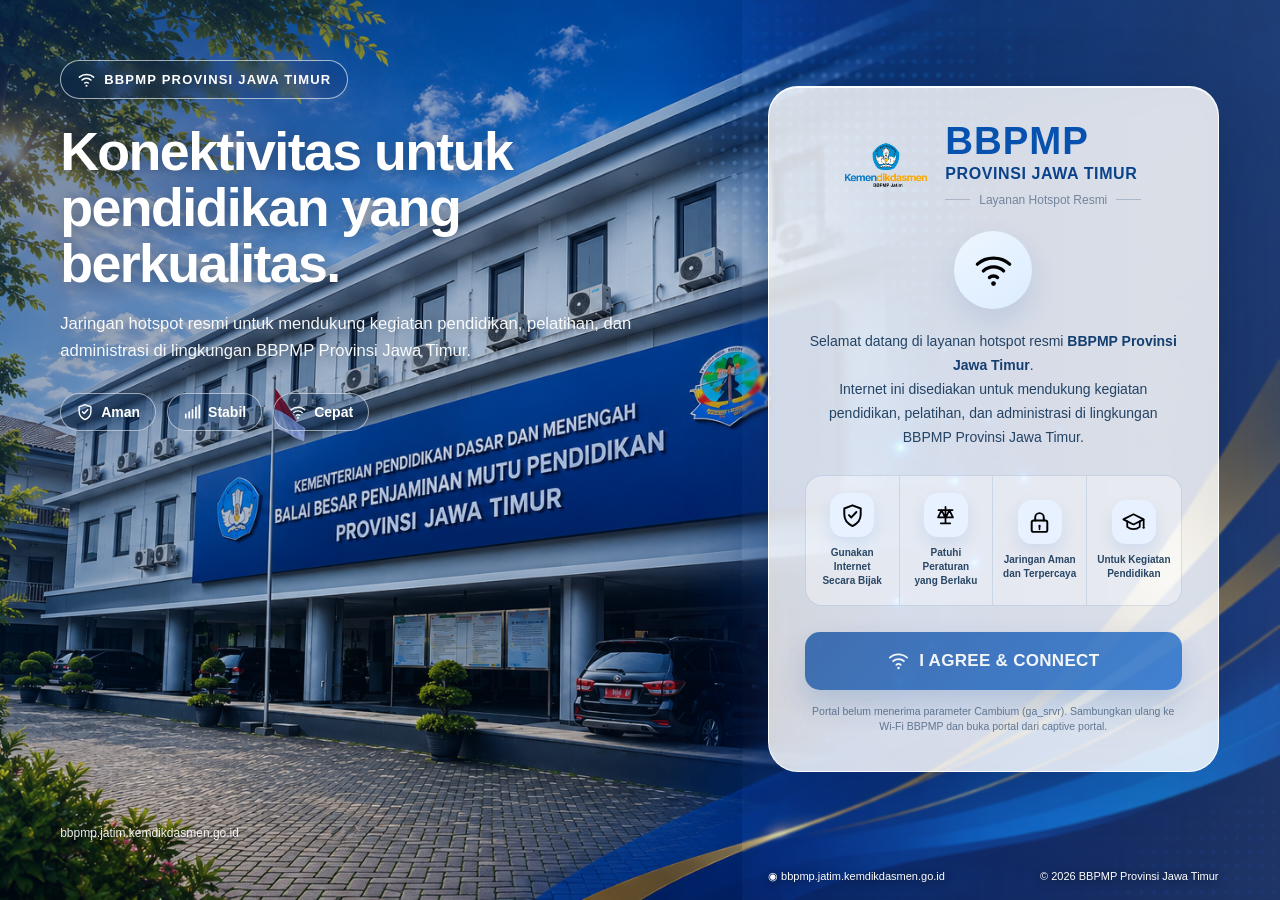
<file: index.html>
<!DOCTYPE html>
<html lang="id">
<head>
  <meta charset="UTF-8">
  <meta name="viewport" content="width=device-width, initial-scale=1.0, viewport-fit=cover">
  <meta name="theme-color" content="#064ca8">
  <meta name="description" content="Layanan hotspot resmi BBPMP Provinsi Jawa Timur">
  <title>Hotspot BBPMP Provinsi Jawa Timur</title>
  <link rel="stylesheet" href="css/style.css">
  <link rel="icon" href="images/favicon.ico" type="image/x-icon">
</head>
<body>
  <main class="portal-shell">
    <section class="brand-side" aria-label="Informasi BBPMP">
      <div class="brand-copy">
        <div class="eyebrow"><img src="images/icons/wifi.svg" alt=""> BBPMP PROVINSI JAWA TIMUR</div>
        <h1>Konektivitas untuk<br>pendidikan yang berkualitas.</h1>
        <p>Jaringan hotspot resmi untuk mendukung kegiatan pendidikan, pelatihan, dan administrasi di lingkungan BBPMP Provinsi Jawa Timur.</p>
        <div class="network-pills">
          <span><img src="images/icons/shield.svg" alt=""> Aman</span>
          <span><img src="images/icons/signal.svg" alt=""> Stabil</span>
          <span><img src="images/icons/wifi.svg" alt=""> Cepat</span>
        </div>
      </div>
      <div class="side-footer">bbpmp.jatim.kemdikdasmen.go.id</div>
    </section>

    <section class="content-side" aria-label="Portal hotspot">
      <div class="login-card">
        <div class="logo-lockup">
          <img src="images/logo-bbpmp.png" alt="Logo Kementerian Pendidikan Dasar dan Menengah" class="logo">
          <div class="brand-text">
            <h2>BBPMP</h2>
            <h3>PROVINSI JAWA TIMUR</h3>
            <div class="divider"><span></span><em>Layanan Hotspot Resmi</em><span></span></div>
          </div>
        </div>

        <div class="wifi-icon-center" aria-hidden="true">
          <img src="images/icons/wifi.svg" alt="">
        </div>

        <p class="welcome-text">
          Selamat datang di layanan hotspot resmi <strong>BBPMP Provinsi Jawa Timur</strong>.<br class="desktop-only">
          Internet ini disediakan untuk mendukung kegiatan pendidikan, pelatihan, dan administrasi di lingkungan BBPMP Provinsi Jawa Timur.
        </p>

        <div class="features-grid">
          <div class="feature-item">
            <div class="icon-box"><img src="images/icons/shield.svg" alt=""></div>
            <p>Gunakan Internet<br>Secara Bijak</p>
          </div>
          <div class="feature-item">
            <div class="icon-box"><img src="images/icons/balance.svg" alt=""></div>
            <p>Patuhi Peraturan<br>yang Berlaku</p>
          </div>
          <div class="feature-item">
            <div class="icon-box"><img src="images/icons/lock.svg" alt=""></div>
            <p>Jaringan Aman<br>dan Terpercaya</p>
          </div>
          <div class="feature-item">
            <div class="icon-box"><img src="images/icons/education.svg" alt=""></div>
            <p>Untuk Kegiatan<br>Pendidikan</p>
          </div>
        </div>

        <form id="loginForm" method="POST" action="">
          <button type="submit" id="connectBtn" class="btn-connect">
            <span class="btn-icon"><img src="images/icons/wifi.svg" alt=""></span>
            <span>I AGREE &amp; CONNECT</span>
          </button>
        </form>

        <p id="portalStatus" class="terms-text">
          Dengan mengklik tombol di atas, Anda menyetujui syarat dan ketentuan penggunaan layanan internet ini.
        </p>
        <div class="mobile-note">Hotspot resmi BBPMP Provinsi Jawa Timur</div>
      </div>

      <footer class="footer-bar">
        <span>◉ bbpmp.jatim.kemdikdasmen.go.id</span>
        <span>© 2026 BBPMP Provinsi Jawa Timur</span>
      </footer>
    </section>
  </main>
  <script src="js/main.js"></script>
</body>
</html>
</file>
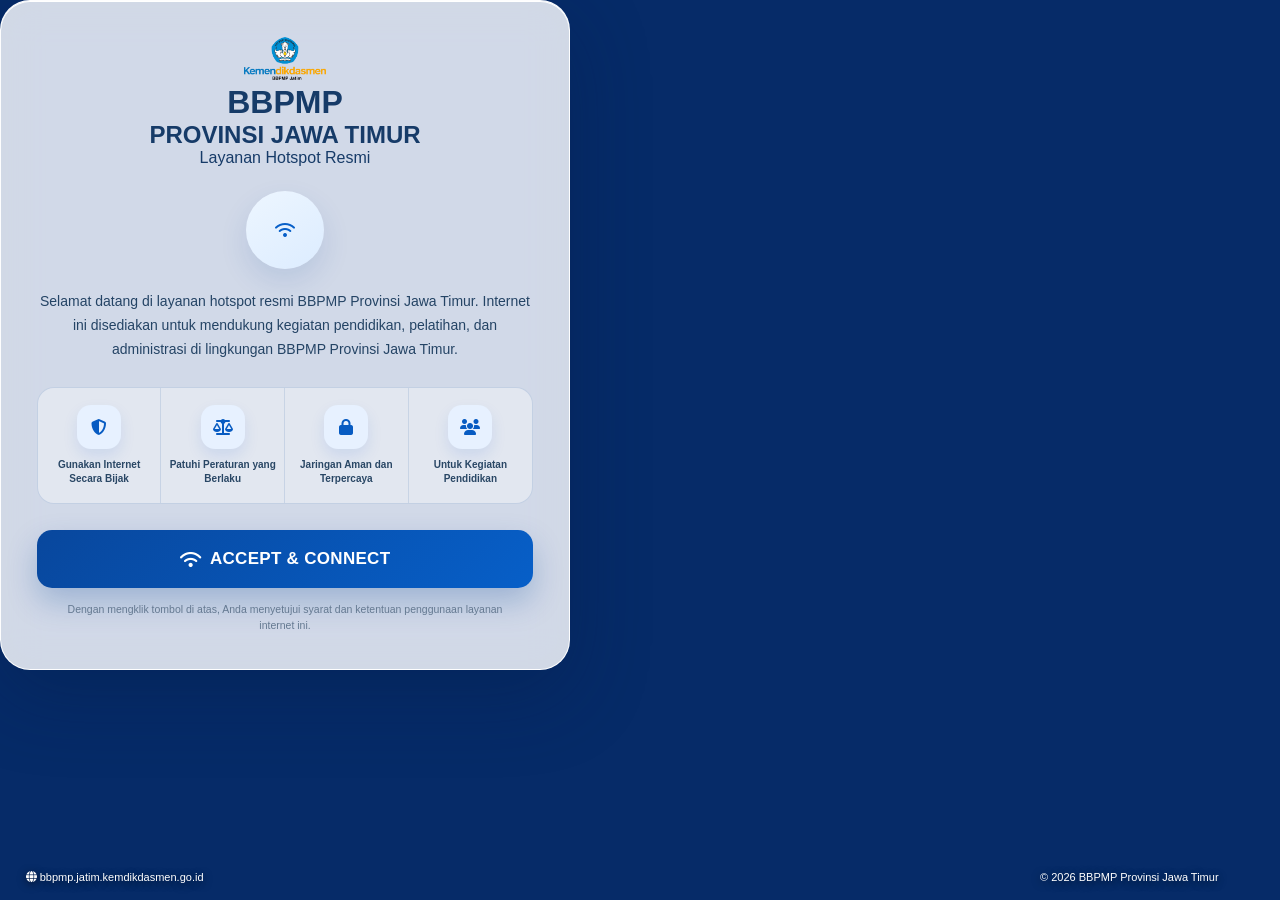
<file: indek.html>
<!DOCTYPE html>
<html lang="id">
<head>
    <meta charset="UTF-8">
    <meta name="viewport" content="width=device-width, initial-scale=1.0">
    <title>Layanan Hotspot Resmi BBPMP Provinsi Jawa Timur</title>
    <link rel="stylesheet" href="css/style.css">
    <link rel="shortcut icon" href="images/favicon.ico" type="image/x-icon">
    <link rel="stylesheet" href="https://cdnjs.cloudflare.com/ajax/libs/font-awesome/6.4.0/css/all.min.css">
</head>
<body>
    <div class="container">
        <div class="left-panel"></div>
        <div class="right-panel">
            <div class="login-card">
                <div class="logo-container">
                    <img src="images/logo-bbpmp.png" alt="Logo BBPMP Jatim" class="logo">
                    <h1>BBPMP</h1>
                    <h2>PROVINSI JAWA TIMUR</h2>
                    <p class="subtitle">Layanan Hotspot Resmi</p>
                </div>
                <div class="wifi-icon-center">
                    <i class="fas fa-wifi"></i>
                </div>
                <p class="welcome-text">
                    Selamat datang di layanan hotspot resmi BBPMP Provinsi Jawa Timur. 
                    Internet ini disediakan untuk mendukung kegiatan pendidikan, 
                    pelatihan, dan administrasi di lingkungan BBPMP Provinsi Jawa Timur.
                </p>
                <div class="features-grid">
                    <div class="feature-item"><div class="icon-box"><i class="fas fa-shield-alt"></i></div><p>Gunakan Internet Secara Bijak</p></div>
                    <div class="feature-item"><div class="icon-box"><i class="fas fa-balance-scale"></i></div><p>Patuhi Peraturan yang Berlaku</p></div>
                    <div class="feature-item"><div class="icon-box"><i class="fas fa-lock"></i></div><p>Jaringan Aman dan Terpercaya</p></div>
                    <div class="feature-item"><div class="icon-box"><i class="fas fa-users"></i></div><p>Untuk Kegiatan Pendidikan</p></div>
                </div>
                <button id="connectBtn" class="btn-connect">
                    <i class="fas fa-wifi"></i> ACCEPT & CONNECT
                </button>
                <p class="terms-text">Dengan mengklik tombol di atas, Anda menyetujui syarat dan ketentuan penggunaan layanan internet ini.</p>
</div> <!-- Tag penutup untuk kartu login (.login-card) harus dipindah ke sini -->
<!-- Sekarang footer-bar berada di luar kartu login -->
<div class="footer-bar">
    <div>
        <i class="fas fa-globe"></i> bbpmp.jatim.kemdikdasmen.go.id
    </div>
    <div>
        &copy; 2026 BBPMP Provinsi Jawa Timur
    </div>
</div>
<script src="js/main.js"></script>
</body>
</html>
</file>
<file: css/style.css>
*{box-sizing:border-box;margin:0;padding:0}
:root{--blue:#064ca8;--blue2:#0b70dc;--navy:#062b68;--ink:#163b68;--muted:#617794;--white:rgba(255,255,255,.88)}
html,body{width:100%;min-height:100%;font-family:"Segoe UI",Arial,sans-serif;color:var(--ink)}
body{overflow:hidden;background:#062b68}
.portal-shell{position:relative;display:grid;grid-template-columns:58% 42%;width:100%;height:100dvh;min-height:620px;background:url("../images/background-bbpmp.jpg") center/cover no-repeat;isolation:isolate}
.portal-shell:before{content:"";position:absolute;inset:0;background:linear-gradient(90deg,rgba(2,35,83,.05) 0%,rgba(2,35,83,.08) 42%,rgba(2,35,83,.28) 100%);z-index:-1}
.brand-side,.content-side{position:relative;min-width:0;z-index:1}
.brand-side{display:flex;flex-direction:column;justify-content:space-between;padding:clamp(32px,4.7vw,72px);color:#fff;overflow:hidden}
.brand-side:after{content:"";position:absolute;inset:0;background:linear-gradient(135deg,rgba(2,39,91,.62),rgba(0,48,110,.08) 58%,rgba(0,23,60,.18));z-index:-1}
.brand-copy{max-width:680px;text-shadow:0 3px 18px rgba(0,0,0,.32)}
.eyebrow{display:inline-flex;align-items:center;gap:8px;border:1px solid rgba(255,255,255,.62);border-radius:999px;padding:9px 16px;font-size:13px;letter-spacing:1.2px;font-weight:800;background:rgba(0,39,95,.2);backdrop-filter:blur(6px)}
.eyebrow img{width:19px;height:19px;filter:brightness(0) invert(1)}
.brand-copy h1{font-size:clamp(38px,4.2vw,66px);line-height:1.04;margin:25px 0 18px;font-weight:850;letter-spacing:-1.6px}
.brand-copy>p{max-width:600px;font-size:clamp(14px,1.3vw,18px);line-height:1.65;color:rgba(255,255,255,.94)}
.network-pills{display:flex;gap:11px;margin-top:28px;flex-wrap:wrap}.network-pills span{display:inline-flex;align-items:center;gap:7px;padding:9px 15px;border:1px solid rgba(255,255,255,.55);border-radius:999px;background:rgba(4,47,107,.24);font-size:14px;font-weight:700}.network-pills img{width:18px;height:18px;filter:brightness(0) invert(1)}
.side-footer{font-size:12px;color:rgba(255,255,255,.92);text-shadow:0 2px 8px rgba(0,0,0,.6)}
.content-side{display:flex;align-items:center;justify-content:center;padding:28px 4.8vw 70px 2vw;background:linear-gradient(90deg,rgba(255,255,255,.02),rgba(255,255,255,.12));backdrop-filter:blur(1px)}
.login-card{width:min(570px,100%);max-height:calc(100dvh - 56px);overflow:auto;padding:clamp(27px,2.8vw,43px);border-radius:30px;background:rgba(255,255,255,.82);border:1px solid rgba(255,255,255,.95);box-shadow:0 25px 80px rgba(0,25,65,.3),inset 0 1px 0 #fff;backdrop-filter:blur(20px) saturate(135%);-webkit-backdrop-filter:blur(20px) saturate(135%);text-align:center}.login-card::-webkit-scrollbar{width:0}
.logo-lockup{display:flex;align-items:center;justify-content:center;gap:18px}.logo{width:82px;height:auto;max-height:82px;object-fit:contain}.brand-text{text-align:left}.brand-text h2{font-size:clamp(35px,3vw,50px);line-height:.94;color:#0752ae;letter-spacing:1px;font-weight:900}.brand-text h3{font-size:clamp(14px,1.25vw,19px);color:#0b438b;margin-top:6px;letter-spacing:.6px;font-weight:800}.divider{display:flex;align-items:center;gap:9px;margin-top:10px;color:#73859e;font-size:12px;white-space:nowrap}.divider span{width:25px;height:1px;background:#aab8ca}.divider em{font-style:normal}
.wifi-icon-center{width:78px;height:78px;border-radius:50%;margin:24px auto 20px;background:linear-gradient(145deg,#edf6ff,#dcecff);color:#075fc8;display:flex;align-items:center;justify-content:center;box-shadow:0 12px 28px rgba(20,86,160,.13)}.wifi-icon-center img{width:43px;height:43px}
.welcome-text{font-size:14px;line-height:1.72;color:#244465;margin:0 auto 26px;max-width:530px}.welcome-text strong{color:#153f70}
.features-grid{display:grid;grid-template-columns:repeat(4,1fr);border:1px solid rgba(12,76,150,.14);border-radius:17px;overflow:hidden;background:rgba(255,255,255,.38);margin-bottom:26px}.feature-item{min-height:111px;padding:17px 7px;display:flex;flex-direction:column;align-items:center;justify-content:center;border-right:1px solid rgba(12,76,150,.12)}.feature-item:last-child{border-right:0}.icon-box{width:44px;height:44px;border-radius:14px;display:flex;align-items:center;justify-content:center;background:#e7f1ff;color:#075bc2;margin-bottom:9px;box-shadow:0 7px 15px rgba(7,91,194,.1)}.icon-box img{width:25px;height:25px}.feature-item p{font-size:10px;line-height:1.38;font-weight:700;color:#294765}
.btn-connect{width:100%;min-height:58px;border:0;border-radius:15px;background:linear-gradient(135deg,#08479d,#075fc8);color:#fff;font-size:17px;font-weight:850;letter-spacing:.3px;cursor:pointer;display:flex;align-items:center;justify-content:center;gap:9px;box-shadow:0 14px 30px rgba(6,70,150,.25);transition:.2s transform,.2s filter}.btn-connect:hover{filter:brightness(1.07);transform:translateY(-1px)}.btn-connect:disabled{opacity:.72;cursor:wait;transform:none}.btn-icon{display:flex;align-items:center}.btn-icon img{width:23px;height:23px;filter:brightness(0) invert(1)}
.terms-text{font-size:10.5px;line-height:1.5;color:#647991;margin:14px auto 0;max-width:440px}.mobile-note{display:none}
.footer-bar{position:absolute;left:2vw;right:4.8vw;bottom:17px;display:flex;justify-content:space-between;color:#fff;font-size:11px;text-shadow:0 2px 8px rgba(0,0,0,.65);pointer-events:none}
@media (max-width:1050px){.portal-shell{grid-template-columns:50% 50%}.brand-copy h1{font-size:42px}.brand-copy>p{font-size:14px}.content-side{padding-left:18px;padding-right:25px}.login-card{padding:27px}}
@media (max-width:760px){body{overflow:auto}.portal-shell{display:block;height:auto;min-height:100dvh;background-position:center center;background-attachment:scroll}.portal-shell:before{background:linear-gradient(180deg,rgba(2,35,83,.18),rgba(2,35,83,.48))}.brand-side{display:none}.content-side{min-height:100dvh;padding:16px 12px 58px;background:linear-gradient(180deg,rgba(2,42,95,.12),rgba(2,42,95,.35));align-items:center}.login-card{width:100%;max-height:none;padding:22px 15px;border-radius:23px;background:rgba(255,255,255,.86);backdrop-filter:blur(16px);-webkit-backdrop-filter:blur(16px)}.logo-lockup{gap:11px}.logo{width:62px;max-height:62px}.brand-text h2{font-size:31px}.brand-text h3{font-size:12.5px}.divider{font-size:10px;gap:6px;margin-top:7px}.divider span{width:17px}.wifi-icon-center{width:62px;height:62px;margin:17px auto 14px}.wifi-icon-center img{width:34px;height:34px}.welcome-text{font-size:12px;line-height:1.58;margin-bottom:19px}.desktop-only{display:none}.features-grid{margin-bottom:19px}.feature-item{min-height:91px;padding:11px 3px}.icon-box{width:35px;height:35px;border-radius:11px;margin-bottom:7px}.icon-box img{width:21px;height:21px}.feature-item p{font-size:8.4px}.btn-connect{min-height:52px;font-size:14px;border-radius:12px}.btn-icon img{width:20px;height:20px}.terms-text{font-size:9.3px}.mobile-note{display:block;margin-top:13px;font-size:9px;color:#6c7f97}.footer-bar{left:14px;right:14px;bottom:11px;font-size:8.2px}.footer-bar span:last-child{display:none}}
@media (max-width:380px){.login-card{padding:19px 11px}.logo{width:54px}.brand-text h2{font-size:28px}.brand-text h3{font-size:11.5px}.feature-item{min-height:85px}.feature-item p{font-size:7.8px}}
@media (prefers-reduced-motion:reduce){*{scroll-behavior:auto!important;transition:none!important}}
</file>
